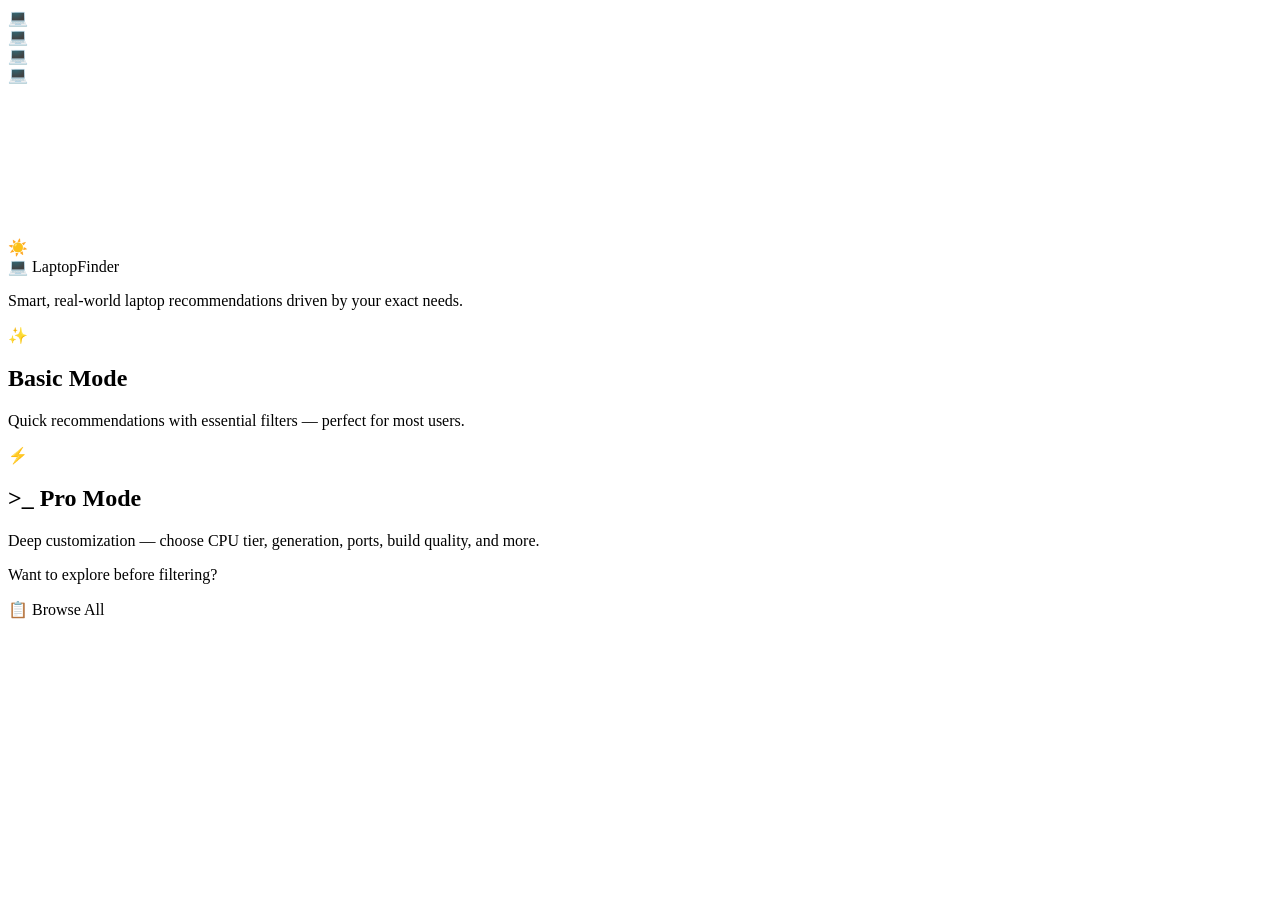
<file: src/main/resources/templates/index.html>
<!DOCTYPE html>
<html lang="en" xmlns:th="http://www.thymeleaf.org">
<head>
    <meta charset="UTF-8">
    <meta name="viewport" content="width=device-width, initial-scale=1.0">
    <title>LaptopFinder — AI Laptop Recommender</title>
    <link rel="stylesheet" th:href="@{/css/style.css}">
</head>
<body id="appBody">

<!-- Floating background elements for premium feel -->
<div class="floating-laptops" id="floatingLaptops">
    <div class="laptop-icon l-1">💻</div>
    <div class="laptop-icon l-2">💻</div>
    <div class="laptop-icon l-3">💻</div>
    <div class="laptop-icon l-4">💻</div>
</div>

<canvas id="binary-rain"></canvas>

<!-- Dark Mode Toggle -->
<div class="dark-toggle" id="darkToggle" onclick="toggleDarkMode()">☀️</div>

<!-- ============================================================
     WELCOME SCREEN
     ============================================================ -->
<div class="welcome-overlay" id="welcomeScreen">
    <span class="welcome-title">💻 LaptopFinder</span>
    <p class="welcome-sub">Smart, real-world laptop recommendations driven by your exact needs.</p>

    <div class="mode-cards">
        <div class="mode-card mode-basic" onclick="selectMode('basic')">
            <span class="mode-icon">✨</span>
            <h2>Basic Mode</h2>
            <p>Quick recommendations with essential filters — perfect for most users.</p>
        </div>
        <div class="mode-card mode-pro" onclick="selectMode('pro')">
            <span class="mode-icon">⚡</span>
            <h2>&gt;_ Pro Mode</h2>
            <p>Deep customization — choose CPU tier, generation, ports, build quality, and more.</p>
        </div>
    </div>
</div>

<!-- ============================================================
     MAIN CONTENT (hidden until mode selected)
     ============================================================ -->
<div class="container" id="mainContent" style="display:none;">
    <!-- Use-Case Presets -->
    <div class="preset-bar" id="presetBar">
        <div class="preset-card" onclick="applyPreset('gaming')">
            <span class="preset-icon">🎮</span> Gaming Beast
        </div>
        <div class="preset-card" onclick="applyPreset('student')">
            <span class="preset-icon">📚</span> Student Budget
        </div>
        <div class="preset-card" onclick="applyPreset('creative')">
            <span class="preset-icon">🎨</span> Content Creator
        </div>
        <div class="preset-card" onclick="applyPreset('developer')">
            <span class="preset-icon">💻</span> Developer Workstation
        </div>
    </div>

    <div class="header">
        <h1 id="pageTitle">Find Your Perfect Build</h1>
        <p id="pageSubtitle">Based on your selected preferences.</p>
    </div>

    <div class="main-layout">
        <div class="form-section">
            <div class="glass-card">
                <form th:action="@{/recommend}" method="post" id="mainForm">
                    <input type="hidden" name="mode" id="modeInput" value="basic">

                    <!-- ===================== COMMON FIELDS ===================== -->
                    <div class="form-group">
                        <label for="budget">Budget (₹)</label>
                        <input type="number" id="budget" name="budget" class="form-control" required placeholder="e.g. 100000" min="20000" step="5000" oninput="updateSnapshot()">
                    </div>

                    <div class="form-row">
                        <div class="form-group">
                            <label for="ram">Minimum RAM</label>
                            <select id="ram" name="ram" class="form-control" required onchange="updateSnapshot()">
                                <option value="8" selected>8 GB</option>
                                <option value="16">16 GB</option>
                                <option value="32">32 GB</option>
                            </select>
                        </div>
                        <div class="form-group">
                            <label for="purpose">Primary Purpose</label>
                            <select id="purpose" name="purpose" class="form-control" required onchange="updateSnapshot()">
                                <option value="student">Student / Office</option>
                                <option value="gaming">Gaming</option>
                                <option value="creative">Creative / Design</option>
                            </select>
                        </div>
                    </div>

                    <div class="form-row">
                        <div class="form-group">
                            <label for="displaySize">Display Size</label>
                            <select id="displaySize" name="displaySize" class="form-control" onchange="updateSnapshot()">
                                <option value="any">No Preference</option>
                                <option value="13-14">13" – 14" Portable</option>
                                <option value="15-16">15" – 16" Standard</option>
                                <option value="17+">17"+ Large</option>
                            </select>
                        </div>
                        <div class="form-group">
                            <label for="displayType">Display Type</label>
                            <select id="displayType" name="displayType" class="form-control" onchange="updateSnapshot()">
                                <option value="any">No Preference</option>
                                <option value="IPS">IPS (Standard)</option>
                                <option value="OLED/Mini-LED">OLED / Mini-LED</option>
                            </select>
                        </div>
                    </div>

                    <div class="form-group">
                        <label for="chipset">Chipset Preference</label>
                        <select id="chipset" name="chipset" class="form-control" onchange="onChipsetChange(); updateSnapshot();">
                            <option value="any">No Preference</option>
                            <option value="Intel">Intel Core</option>
                            <option value="AMD">AMD Ryzen</option>
                            <option value="Apple">Apple Silicon</option>
                        </select>
                    </div>

                    <!-- ===================== PRO-ONLY FIELDS ===================== -->
                    <div id="proFields" style="display:none;">
                        <div class="form-section-title">⚙ Advanced CPU</div>

                        <!-- Intel options -->
                        <div id="intelOptions" style="display:none;" class="form-row">
                            <div class="form-group">
                                <label for="cpuTier">Intel Tier</label>
                                <select id="cpuTierIntel" class="form-control" onchange="syncCpuTier(); updateSnapshot();">
                                    <option value="any">Any</option>
                                    <option value="i3">Core i3</option>
                                    <option value="i5">Core i5</option>
                                    <option value="i7">Core i7</option>
                                    <option value="i9">Core i9</option>
                                </select>
                            </div>
                            <div class="form-group">
                                <label for="cpuGenIntel">Generation</label>
                                <select id="cpuGenIntel" class="form-control" onchange="syncCpuGen(); updateSnapshot();">
                                    <option value="any">Any</option>
                                    <option value="11th Gen">11th Gen</option>
                                    <option value="12th Gen">12th Gen</option>
                                    <option value="13th Gen">13th Gen</option>
                                    <option value="14th Gen">14th Gen</option>
                                </select>
                            </div>
                        </div>

                        <!-- AMD options -->
                        <div id="amdOptions" style="display:none;" class="form-row">
                            <div class="form-group">
                                <label>AMD Tier</label>
                                <select id="cpuTierAmd" class="form-control" onchange="syncCpuTier(); updateSnapshot();">
                                    <option value="any">Any</option>
                                    <option value="Ryzen 3">Ryzen 3</option>
                                    <option value="Ryzen 5">Ryzen 5</option>
                                    <option value="Ryzen 7">Ryzen 7</option>
                                    <option value="Ryzen 9">Ryzen 9</option>
                                </select>
                            </div>
                            <div class="form-group">
                                <label>Architecture</label>
                                <select id="cpuGenAmd" class="form-control" onchange="syncCpuGen(); updateSnapshot();">
                                    <option value="any">Any</option>
                                    <option value="Zen 2">Zen 2</option>
                                    <option value="Zen 3">Zen 3</option>
                                    <option value="Zen 3+">Zen 3+</option>
                                    <option value="Zen 4">Zen 4</option>
                                </select>
                            </div>
                        </div>

                        <!-- Apple options -->
                        <div id="appleOptions" style="display:none;" class="form-row">
                            <div class="form-group">
                                <label>Apple Chip</label>
                                <select id="cpuTierApple" class="form-control" onchange="syncCpuTier(); updateSnapshot();">
                                    <option value="any">Any</option>
                                    <option value="M1">M1</option>
                                    <option value="M2">M2</option>
                                    <option value="M3">M3</option>
                                    <option value="M3 Pro">M3 Pro</option>
                                    <option value="M3 Max">M3 Max</option>
                                </select>
                            </div>
                            <div class="form-group">
                                <label>&nbsp;</label>
                                <input type="text" class="form-control" value="M-Series" disabled>
                            </div>
                        </div>

                        <!-- Hidden fields to submit to backend -->
                        <input type="hidden" name="cpuTier" id="cpuTierHidden" value="any">
                        <input type="hidden" name="cpuGeneration" id="cpuGenHidden" value="any">

                        <div class="form-section-title">🎮 GPU & Storage</div>
                        <div class="form-row">
                            <div class="form-group">
                                <label for="gpuPreference">GPU Class</label>
                                <select id="gpuPreference" name="gpuPreference" class="form-control" onchange="updateSnapshot()">
                                    <option value="any">No Preference</option>
                                    <option value="integrated">Integrated (Office)</option>
                                    <option value="entry">Entry Gaming (GTX)</option>
                                    <option value="mid">Mid Gaming (RTX 3050-4050)</option>
                                    <option value="high">High Gaming (RTX 4060+)</option>
                                </select>
                            </div>
                            <div class="form-group">
                                <label for="storageCapacity">Storage</label>
                                <select id="storageCapacity" name="storageCapacity" class="form-control" onchange="updateSnapshot()">
                                    <option value="any">No Preference</option>
                                    <option value="256GB">256 GB</option>
                                    <option value="512GB">512 GB</option>
                                    <option value="1TB">1 TB</option>
                                    <option value="2TB">2 TB</option>
                                </select>
                            </div>
                        </div>

                        <div class="form-section-title">🖥 Display Details</div>
                        <div class="form-row">
                            <div class="form-group">
                                <label for="resolution">Resolution</label>
                                <select id="resolution" name="resolution" class="form-control" onchange="updateSnapshot()">
                                    <option value="any">No Preference</option>
                                    <option value="FHD">FHD (1080p)</option>
                                    <option value="QHD">QHD (1440p)</option>
                                    <option value="4K">4K (2160p)</option>
                                </select>
                            </div>
                            <div class="form-group">
                                <label for="refreshRate">Min Refresh Rate</label>
                                <select id="refreshRate" name="refreshRate" class="form-control" onchange="updateSnapshot()">
                                    <option value="0">No Preference</option>
                                    <option value="60">60 Hz</option>
                                    <option value="90">90 Hz+</option>
                                    <option value="120">120 Hz+</option>
                                    <option value="144">144 Hz+</option>
                                </select>
                            </div>
                        </div>

                        <div class="form-section-title">🔌 Ports & Connectivity</div>
                        <div class="form-row">
                            <div class="form-group">
                                <label for="minUsbA">Min USB-A Ports</label>
                                <select id="minUsbA" name="minUsbA" class="form-control" onchange="updateSnapshot()">
                                    <option value="0">Not Important</option>
                                    <option value="1">At least 1</option>
                                    <option value="2">At least 2</option>
                                    <option value="3">At least 3</option>
                                </select>
                            </div>
                            <div class="form-group">
                                <label for="minUsbC">Min USB-C / TB Ports</label>
                                <select id="minUsbC" name="minUsbC" class="form-control" onchange="updateSnapshot()">
                                    <option value="0">Not Important</option>
                                    <option value="1">At least 1</option>
                                    <option value="2">At least 2</option>
                                    <option value="3">At least 3</option>
                                </select>
                            </div>
                        </div>
                        <div class="form-row">
                            <div class="form-check">
                                <input type="checkbox" id="hdmiRequired" name="hdmiRequired" value="true" onchange="updateSnapshot()">
                                <label for="hdmiRequired">HDMI Port Required</label>
                            </div>
                            <div class="form-check">
                                <input type="checkbox" id="sdCardRequired" name="sdCardRequired" value="true" onchange="updateSnapshot()">
                                <label for="sdCardRequired">SD Card Slot Required</label>
                            </div>
                        </div>

                        <div class="form-section-title">🔊 Build & Ergonomics</div>
                        <div class="form-row">
                            <div class="form-group">
                                <label for="speakerQuality">Speaker Quality</label>
                                <select id="speakerQuality" name="speakerQuality" class="form-control" onchange="updateSnapshot()">
                                    <option value="any">No Preference</option>
                                    <option value="Basic">Basic</option>
                                    <option value="Good">Good</option>
                                    <option value="Premium">Premium (Harman/6-Speaker)</option>
                                </select>
                            </div>
                            <div class="form-group">
                                <label for="buildMaterial">Build Material</label>
                                <select id="buildMaterial" name="buildMaterial" class="form-control" onchange="updateSnapshot()">
                                    <option value="any">No Preference</option>
                                    <option value="Plastic">Plastic</option>
                                    <option value="Aluminum">Aluminum</option>
                                    <option value="Magnesium">Magnesium Alloy</option>
                                </select>
                            </div>
                        </div>
                        <div class="form-row">
                            <div class="form-group">
                                <label for="weightPreference">Weight Class</label>
                                <select id="weightPreference" name="weightPreference" class="form-control" onchange="updateSnapshot()">
                                    <option value="any">No Preference</option>
                                    <option value="ultralight">Ultralight (&lt; 1.5 kg)</option>
                                    <option value="medium">Medium (1.5 – 2 kg)</option>
                                    <option value="heavy">Heavy (&gt; 2 kg)</option>
                                </select>
                            </div>
                            <div class="form-group">
                                <label for="batteryPreference">Min Battery Life</label>
                                <select id="batteryPreference" name="batteryPreference" class="form-control" onchange="updateSnapshot()">
                                    <option value="any">No Preference</option>
                                    <option value="8">8+ Hours</option>
                                    <option value="12">12+ Hours</option>
                                    <option value="15">15+ Hours</option>
                                </select>
                            </div>
                        </div>
                    </div>
                    <!-- End Pro Fields -->

                    <button type="submit" class="btn" id="submitBtn">Get Recommendations</button>
                </form>
            </div>
        </div>

        <!-- Snapshot Panel -->
        <div class="snapshot-section glass-card" id="snapshotPanel">
            <h3 id="snapshotTitle">Your Config</h3>
            <div class="snapshot-content" id="snapshotContent">
                <div class="snapshot-item"><div class="snapshot-label">Budget</div><div class="snapshot-value" id="snap-budget">Not Set</div></div>
                <div class="snapshot-item"><div class="snapshot-label">RAM</div><div class="snapshot-value" id="snap-ram">8 GB</div></div>
                <div class="snapshot-item"><div class="snapshot-label">Purpose</div><div class="snapshot-value" id="snap-purpose">Student</div></div>
                <div class="snapshot-item"><div class="snapshot-label">Display</div><div class="snapshot-value" id="snap-display">Any</div></div>
                <div class="snapshot-item"><div class="snapshot-label">Chipset</div><div class="snapshot-value" id="snap-chipset">Any</div></div>
                <!-- Pro-only snapshot items -->
                <div id="proSnapshotItems" style="display:none;">
                    <div class="snapshot-item"><div class="snapshot-label">CPU</div><div class="snapshot-value" id="snap-cpu">Any</div></div>
                    <div class="snapshot-item"><div class="snapshot-label">GPU</div><div class="snapshot-value" id="snap-gpu">Any</div></div>
                    <div class="snapshot-item"><div class="snapshot-label">Storage</div><div class="snapshot-value" id="snap-storage">Any</div></div>
                    <div class="snapshot-item"><div class="snapshot-label">Ports</div><div class="snapshot-value" id="snap-ports">Any</div></div>
                    <div class="snapshot-item"><div class="snapshot-label">Build</div><div class="snapshot-value" id="snap-build">Any</div></div>
                </div>
            </div>
        </div>

    </div>
</div>

<!-- Page Footer -->
<div class="page-footer">
    <p>Want to explore before filtering?</p>
    <a th:href="@{/catalog}" class="btn btn-outline btn-footer">
        📋 Browse All
    </a>
</div>
<!-- ============================================================
     SCRIPTS
     ============================================================ -->
<script>
    let currentMode = 'basic';

    function selectMode(mode) {
        currentMode = mode;
        document.getElementById('modeInput').value = mode;
        document.getElementById('welcomeScreen').classList.add('hidden');
        document.getElementById('mainContent').style.display = 'block';

        if (mode === 'pro') {
            document.getElementById('appBody').classList.add('pro-mode');
            document.getElementById('proFields').style.display = 'block';
            document.getElementById('proSnapshotItems').style.display = 'block';
            document.getElementById('pageTitle').textContent = '>_ Pro Mode';
            document.getElementById('pageSubtitle').textContent = 'Granular hardware filtering for power users.';
            startBinaryRain();
        } else {
            document.getElementById('appBody').classList.remove('pro-mode');
            document.getElementById('proFields').style.display = 'none';
            document.getElementById('proSnapshotItems').style.display = 'none';
            document.getElementById('pageTitle').textContent = 'Find Your Perfect Build';
            document.getElementById('pageSubtitle').textContent = 'Smart recommendations based on your preferences.';
        }
        updateSnapshot();
    }

    function onChipsetChange() {
        const v = document.getElementById('chipset').value;
        document.getElementById('intelOptions').style.display = (v === 'Intel' && currentMode === 'pro') ? 'grid' : 'none';
        document.getElementById('amdOptions').style.display = (v === 'AMD' && currentMode === 'pro') ? 'grid' : 'none';
        document.getElementById('appleOptions').style.display = (v === 'Apple' && currentMode === 'pro') ? 'grid' : 'none';
        syncCpuTier(); syncCpuGen();
    }

    function syncCpuTier() {
        const chip = document.getElementById('chipset').value;
        let val = 'any';
        if (chip === 'Intel') val = document.getElementById('cpuTierIntel').value;
        if (chip === 'AMD') val = document.getElementById('cpuTierAmd').value;
        if (chip === 'Apple') val = document.getElementById('cpuTierApple').value;
        document.getElementById('cpuTierHidden').value = val;
    }

    function syncCpuGen() {
        const chip = document.getElementById('chipset').value;
        let val = 'any';
        if (chip === 'Intel') val = document.getElementById('cpuGenIntel').value;
        if (chip === 'AMD') val = document.getElementById('cpuGenAmd').value;
        if (chip === 'Apple') val = 'M-Series';
        document.getElementById('cpuGenHidden').value = val;
    }

    function updateSnapshot() {
        const bv = document.getElementById('budget').value;
        document.getElementById('snap-budget').innerText = bv ? '₹' + parseInt(bv).toLocaleString('en-IN') : 'Not Set';

        const rs = document.getElementById('ram');
        document.getElementById('snap-ram').innerText = rs.options[rs.selectedIndex].text;

        const ps = document.getElementById('purpose');
        document.getElementById('snap-purpose').innerText = ps.options[ps.selectedIndex].text.split('/')[0].trim();

        const ds = document.getElementById('displaySize');
        const dt = document.getElementById('displayType');
        let dispText = '';
        dispText += (ds.value === 'any') ? 'Any size' : ds.options[ds.selectedIndex].text.split('(')[0].trim();
        dispText += ' · ';
        dispText += (dt.value === 'any') ? 'Any type' : dt.options[dt.selectedIndex].text.split('(')[0].trim();
        document.getElementById('snap-display').innerText = dispText;

        const cs = document.getElementById('chipset');
        document.getElementById('snap-chipset').innerText = cs.value === 'any' ? 'Any' : cs.options[cs.selectedIndex].text;

        // Pro-only
        if (currentMode === 'pro') {
            const tier = document.getElementById('cpuTierHidden').value;
            const gen = document.getElementById('cpuGenHidden').value;
            document.getElementById('snap-cpu').innerText = (tier === 'any' ? 'Any tier' : tier) + ' · ' + (gen === 'any' ? 'Any gen' : gen);

            const gpu = document.getElementById('gpuPreference');
            document.getElementById('snap-gpu').innerText = gpu.value === 'any' ? 'Any' : gpu.options[gpu.selectedIndex].text.split('(')[0].trim();

            const stor = document.getElementById('storageCapacity');
            document.getElementById('snap-storage').innerText = stor.value === 'any' ? 'Any' : stor.options[stor.selectedIndex].text;

            const usbA = document.getElementById('minUsbA').value;
            const usbC = document.getElementById('minUsbC').value;
            const hdmi = document.getElementById('hdmiRequired').checked;
            const sd = document.getElementById('sdCardRequired').checked;
            let portStr = '';
            if (usbA > 0) portStr += usbA + ' USB-A ';
            if (usbC > 0) portStr += usbC + ' USB-C ';
            if (hdmi) portStr += 'HDMI ';
            if (sd) portStr += 'SD ';
            document.getElementById('snap-ports').innerText = portStr || 'Any';

            const bm = document.getElementById('buildMaterial');
            const wt = document.getElementById('weightPreference');
            let buildStr = (bm.value === 'any' ? 'Any material' : bm.options[bm.selectedIndex].text);
            buildStr += ' · ' + (wt.value === 'any' ? 'Any weight' : wt.options[wt.selectedIndex].text);
            document.getElementById('snap-build').innerText = buildStr;
        }
    }

    // ============================================================
    //  BINARY RAIN ANIMATION
    // ============================================================
    function startBinaryRain() {
        const canvas = document.getElementById('binary-rain');
        const ctx = canvas.getContext('2d');

        function resize() {
            canvas.width = window.innerWidth;
            canvas.height = window.innerHeight;
        }
        resize();
        window.addEventListener('resize', resize);

        const fontSize = 14;
        const columns = Math.floor(canvas.width / fontSize);
        const drops = Array(columns).fill(1);

        function draw() {
            ctx.fillStyle = 'rgba(0, 0, 0, 0.05)';
            ctx.fillRect(0, 0, canvas.width, canvas.height);

            ctx.fillStyle = '#00ff00';
            ctx.font = fontSize + 'px "Share Tech Mono", monospace';

            for (let i = 0; i < drops.length; i++) {
                const text = Math.random() > 0.5 ? '1' : '0';
                ctx.globalAlpha = 0.15 + Math.random() * 0.3;
                ctx.fillText(text, i * fontSize, drops[i] * fontSize);

                if (drops[i] * fontSize > canvas.height && Math.random() > 0.975) {
                    drops[i] = 0;
                }
                drops[i]++;
            }
            ctx.globalAlpha = 1;
            requestAnimationFrame(draw);
        }
        draw();
    }

    window.onload = function() {
        updateSnapshot();
        // Restore dark mode from localStorage
        if (localStorage.getItem('darkMode') === 'true') {
            document.body.classList.add('dark-mode');
            document.getElementById('darkToggle').textContent = '🌙';
        }
    };

    function toggleDarkMode() {
        const body = document.body;
        body.classList.toggle('dark-mode');
        const isDark = body.classList.contains('dark-mode');
        localStorage.setItem('darkMode', isDark);
        document.getElementById('darkToggle').textContent = isDark ? '🌙' : '☀️';
    }

    function applyPreset(preset) {
        const presets = {
            gaming:    { budget: 100000, ram: '16', purpose: 'gaming', displaySize: '15-16', displayType: 'any', chipset: 'any' },
            student:   { budget: 40000,  ram: '8',  purpose: 'student', displaySize: 'any',   displayType: 'any', chipset: 'any' },
            creative:  { budget: 150000, ram: '32', purpose: 'creative', displaySize: 'any',  displayType: 'OLED/Mini-LED', chipset: 'any' },
            developer: { budget: 80000,  ram: '16', purpose: 'student', displaySize: '15-16', displayType: 'any', chipset: 'Intel' }
        };
        const p = presets[preset];
        if (!p) return;

        document.getElementById('budget').value = p.budget;
        document.getElementById('ram').value = p.ram;
        document.getElementById('purpose').value = p.purpose;
        document.getElementById('displaySize').value = p.displaySize;
        document.getElementById('displayType').value = p.displayType;
        document.getElementById('chipset').value = p.chipset;
        onChipsetChange();
        updateSnapshot();

        // Flash the preset card
        document.getElementById('submitBtn').scrollIntoView({ behavior: 'smooth' });
    }
</script>
</body>
</html>
</file>
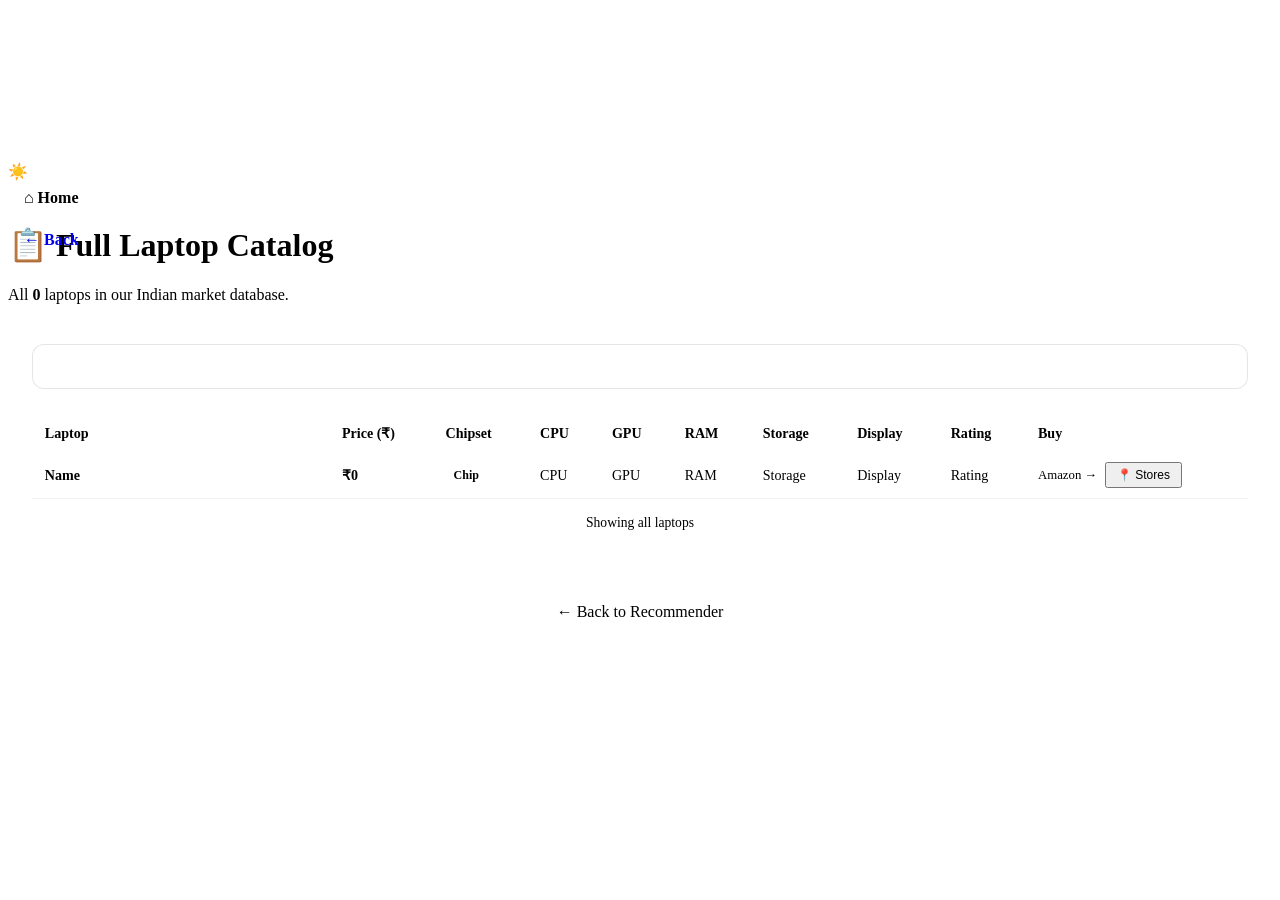
<file: src/main/resources/templates/catalog.html>
<!DOCTYPE html>
<html lang="en" xmlns:th="http://www.thymeleaf.org">
<head>
    <meta charset="UTF-8">
    <meta name="viewport" content="width=device-width, initial-scale=1.0">
    <title>Full Laptop Catalog — LaptopFinder</title>
    <link rel="stylesheet" th:href="@{/css/style.css}">
    <style>
        .catalog-table-wrap {
            overflow-x: auto;
            -webkit-overflow-scrolling: touch;
        }
        .catalog-table {
            width: 100%;
            border-collapse: separate;
            border-spacing: 0;
            font-size: 0.88rem;
        }
        .catalog-table thead th {
            position: sticky;
            top: 0;
            background: rgba(255,255,255,0.9);
            backdrop-filter: blur(10px);
            -webkit-backdrop-filter: blur(10px);
            padding: 0.7rem 0.8rem;
            text-align: left;
            font-weight: 600;
            color: var(--text-primary);
            border-bottom: 2px solid var(--accent);
            white-space: nowrap;
            z-index: 2;
        }
        /* Pro mode overrides for table */
        body.pro-mode .catalog-table thead th {
            background: rgba(0,10,0,0.95);
            border-bottom-color: #00ff00;
        }
        body.pro-mode .catalog-table tbody tr:hover {
            background: rgba(0,255,0,0.06);
        }
        body.pro-mode .catalog-table td {
            border-bottom-color: rgba(0,255,0,0.08);
        }
        body.pro-mode .search-bar {
            background: rgba(0,20,0,0.6);
            border-color: rgba(0,255,0,0.25);
            color: #00ff00;
        }
        body.pro-mode .search-bar:focus {
            border-color: #00ff00;
            box-shadow: 0 0 0 4px rgba(0,255,0,0.15);
        }
        body.pro-mode .search-bar::placeholder { color: rgba(0,255,0,0.4); }
        body.pro-mode .chip-intel  { background: rgba(0,255,0,0.1); color: #00ff00; }
        body.pro-mode .chip-amd    { background: rgba(0,255,0,0.1); color: #00cc00; }
        body.pro-mode .chip-apple  { background: rgba(0,255,0,0.1); color: #33ff33; }
        body.pro-mode .amazon-link { color: #00ff00; }

        .catalog-table tbody tr {
            transition: background 0.2s;
        }
        .catalog-table tbody tr:hover {
            background: rgba(0,113,227,0.04);
        }
        .catalog-table td {
            padding: 0.6rem 0.8rem;
            border-bottom: 1px solid rgba(0,0,0,0.05);
            white-space: nowrap;
            color: var(--text-secondary);
        }
        .catalog-table td:first-child { font-weight: 600; color: var(--text-primary); white-space: normal; min-width: 200px; }
        .catalog-table .price-cell { font-weight: 600; color: var(--text-primary); }
        .catalog-table .chip-badge {
            display: inline-block;
            padding: 0.15rem 0.5rem;
            border-radius: 8px;
            font-size: 0.75rem;
            font-weight: 600;
        }
        .chip-intel  { background: #dbeafe; color: #1d4ed8; }
        .chip-amd    { background: #fce7f3; color: #be185d; }
        .chip-apple  { background: #f3e8ff; color: #7c3aed; }
        .search-bar {
            width: 100%;
            padding: 0.8rem 1.2rem;
            background: rgba(255,255,255,0.5);
            border: 1px solid rgba(0,0,0,0.1);
            border-radius: 12px;
            font-size: 1rem;
            margin-bottom: 1.5rem;
            font-family: inherit;
            transition: all 0.3s;
            box-sizing: border-box;
        }
        .search-bar:focus {
            outline: none;
            border-color: var(--accent);
            box-shadow: 0 0 0 4px rgba(0,113,227,0.12);
        }
        .catalog-count {
            text-align: center;
            font-size: 0.85rem;
            color: var(--text-secondary);
            margin-top: 1rem;
        }
        .amazon-link {
            color: var(--accent);
            text-decoration: none;
            font-size: 0.8rem;
            font-weight: 500;
        }
        .amazon-link:hover { text-decoration: underline; }
    </style>
</head>
<body th:classappend="${mode == 'pro'} ? 'pro-mode' : ''">

<canvas id="binary-rain"></canvas>

<!-- Dark Mode Toggle -->
<div class="dark-toggle" id="darkToggle" onclick="toggleDarkMode()">☀️</div>

    <div class="container" style="position:relative;">
        <div style="position: absolute; top: 0rem; left: 0rem; z-index: 10; display: flex; flex-direction: column; gap: 0.5rem;">
            <a th:href="@{/}" class="btn btn-outline" style="width: auto; padding: 0.5rem 1rem; text-decoration: none; font-weight: bold; border-radius: 8px;">⌂ Home</a>
            <a href="javascript:history.back()" class="btn btn-outline" style="width: auto; padding: 0.5rem 1rem; text-decoration: none; font-weight: bold; border-radius: 8px;">← Back</a>
        </div>

        <div class="header" style="padding-top: 1.5rem;">
            <h1 th:text="${mode == 'pro'} ? '>_ Full Catalog' : '📋 Full Laptop Catalog'">📋 Full Laptop Catalog</h1>
            <p>All <strong th:text="${totalCount}">0</strong> laptops in our Indian market database.</p>
        </div>

        <div class="glass-card" style="padding:1.5rem;">
            <input type="text" class="search-bar" id="searchInput"
                   th:placeholder="${mode == 'pro'} ? '> grep -i ...' : '🔍  Search by name, brand, chipset, GPU...'"
                   onkeyup="filterTable()">

            <div class="catalog-table-wrap">
                <table class="catalog-table" id="catalogTable">
                    <thead>
                        <tr>
                            <th>Laptop</th>
                            <th>Price (₹)</th>
                            <th>Chipset</th>
                            <th>CPU</th>
                            <th>GPU</th>
                            <th>RAM</th>
                            <th>Storage</th>
                            <th>Display</th>
                            <th>Rating</th>
                            <th>Buy</th>
                        </tr>
                    </thead>
                    <tbody>
                        <tr th:each="laptop : ${laptops}">
                            <td th:text="${laptop.title}">Name</td>
                            <td class="price-cell" th:text="'₹' + ${#numbers.formatDecimal(laptop.price, 1, 0)}">₹0</td>
                            <td>
                                <span class="chip-badge"
                                      th:classappend="${laptop.chipsetFamily == 'Intel'} ? 'chip-intel' : (${laptop.chipsetFamily == 'AMD'} ? 'chip-amd' : 'chip-apple')"
                                      th:text="${laptop.chipsetFamily}">Chip</span>
                            </td>
                            <td th:text="${laptop.cpuTier} + ' · ' + ${laptop.cpuGeneration}">CPU</td>
                            <td th:text="${laptop.gpuModel}">GPU</td>
                            <td th:text="${laptop.ramGB} + ' GB'">RAM</td>
                            <td th:text="${laptop.storageCapacity}">Storage</td>
                            <td th:text="${laptop.displaySize} + '&quot; ' + ${laptop.displayType}">Display</td>
                            <td th:text="${laptop.rating} + ' ⭐'">Rating</td>
                            <td>
                                <div style="display:flex; gap:0.5rem; align-items:center;">
                                    <a th:href="'https://www.amazon.in/s?k=' + ${laptop.title}" target="_blank" class="amazon-link">Amazon →</a>
                                    <button type="button" class="btn btn-store" style="padding:0.25rem 0.6rem; font-size:0.75rem;" th:attr="data-title=${laptop.title}" onclick="openStoreModal(this.getAttribute('data-title'))">📍 Stores</button>
                                </div>
                            </td>
                        </tr>
                    </tbody>
                </table>
            </div>
            <div class="catalog-count" id="resultCount">Showing all laptops</div>
        </div>

        <div style="text-align:center; margin: 3rem 0;">
            <a th:href="@{/}" class="btn btn-outline" style="text-decoration:none;">← Back to Recommender</a>
        </div>
    </div>

    <script>
        function filterTable() {
            const q = document.getElementById('searchInput').value.toLowerCase();
            const rows = document.querySelectorAll('#catalogTable tbody tr');
            let visible = 0;
            rows.forEach(row => {
                const text = row.textContent.toLowerCase();
                const show = text.includes(q);
                row.style.display = show ? '' : 'none';
                if (show) visible++;
            });
            document.getElementById('resultCount').textContent =
                q ? 'Showing ' + visible + ' of ' + rows.length + ' laptops' : 'Showing all laptops';
        }

        // Binary rain for pro mode
        (function() {
            const canvas = document.getElementById('binary-rain');
            if (!canvas || !document.body.classList.contains('pro-mode')) return;
            const ctx = canvas.getContext('2d');
            canvas.width = window.innerWidth;
            canvas.height = window.innerHeight;
            const cols = Math.floor(canvas.width / 18);
            const drops = Array(cols).fill(1);
            function draw() {
                ctx.fillStyle = 'rgba(0,0,0,0.05)';
                ctx.fillRect(0, 0, canvas.width, canvas.height);
                ctx.fillStyle = '#00ff0033';
                ctx.font = '14px monospace';
                for (let i = 0; i < drops.length; i++) {
                    const t = Math.random() > 0.5 ? '1' : '0';
                    ctx.fillText(t, i * 18, drops[i] * 18);
                    if (drops[i] * 18 > canvas.height && Math.random() > 0.975) drops[i] = 0;
                    drops[i]++;
                }
            }
            setInterval(draw, 50);
            window.addEventListener('resize', () => { canvas.width = window.innerWidth; canvas.height = window.innerHeight; });
        })();

        // Dark mode
        if (localStorage.getItem('darkMode') === 'true') {
            document.body.classList.add('dark-mode');
            document.getElementById('darkToggle').textContent = '🌙';
        }

        function toggleDarkMode() {
            document.body.classList.toggle('dark-mode');
            const isDark = document.body.classList.contains('dark-mode');
            localStorage.setItem('darkMode', isDark);
            document.getElementById('darkToggle').textContent = isDark ? '🌙' : '☀️';
        }
    </script>

    <!-- Reusable Store Locator Modal Fragment -->
    <div th:replace="~{fragments/store-modal :: storeModal}"></div>
</body>
</html>
</file>
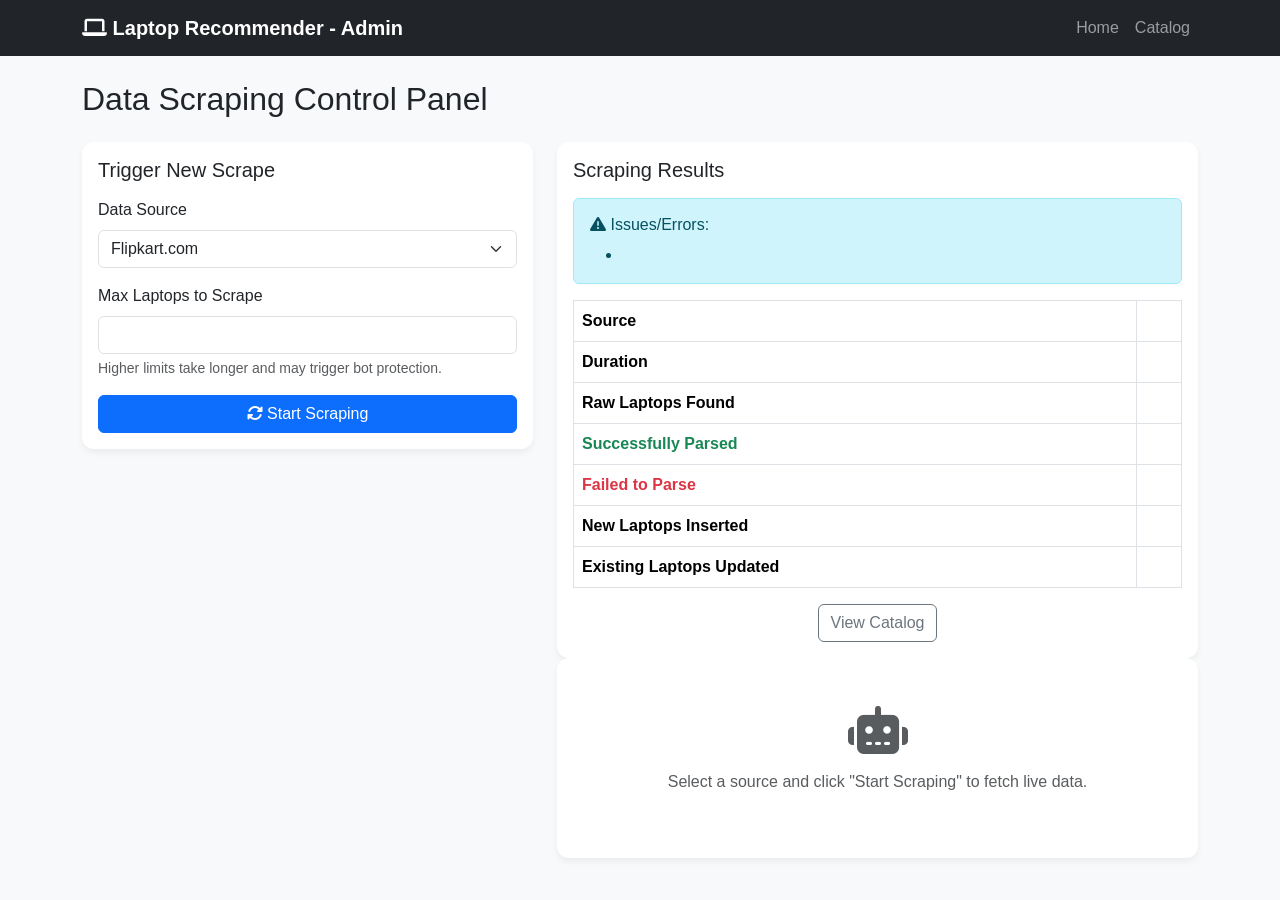
<file: src/main/resources/templates/scrape.html>
<!DOCTYPE html>
<html lang="en" xmlns:th="http://www.thymeleaf.org">
<head>
    <meta charset="UTF-8">
    <meta name="viewport" content="width=device-width, initial-scale=1.0">
    <title>Admin - Web Scraping</title>
    <!-- Use similar styling to the rest of the application -->
    <link href="https://cdn.jsdelivr.net/npm/bootstrap@5.3.0/dist/css/bootstrap.min.css" rel="stylesheet">
    <link rel="stylesheet" href="https://cdnjs.cloudflare.com/ajax/libs/font-awesome/6.4.0/css/all.min.css">
    <style>
        body { background-color: #f8f9fa; font-family: 'Segoe UI', Tahoma, Geneva, Verdana, sans-serif; }
        .navbar { background-color: #212529; }
        .navbar-brand { font-weight: bold; color: #fff; }
        .card { border-radius: 12px; border: none; box-shadow: 0 4px 6px rgba(0,0,0,0.05); }
    </style>
</head>
<body>

<!-- Navbar -->
<nav class="navbar navbar-expand-lg navbar-dark mb-4">
    <div class="container">
        <a class="navbar-brand" href="/"><i class="fas fa-laptop"></i> Laptop Recommender - Admin</a>
        <div class="collapse navbar-collapse">
            <ul class="navbar-nav ms-auto">
                <li class="nav-item">
                    <a class="nav-link" href="/">Home</a>
                </li>
                <li class="nav-item">
                    <a class="nav-link" href="/catalog">Catalog</a>
                </li>
            </ul>
        </div>
    </div>
</nav>

<div class="container">
    <h2 class="mb-4">Data Scraping Control Panel</h2>
    
    <div class="row">
        <div class="col-md-5">
            <div class="card mb-4">
                <div class="card-body">
                    <h5 class="card-title mb-3">Trigger New Scrape</h5>
                    <form action="/admin/scrape" method="post">
                        <div class="mb-3">
                            <label class="form-label">Data Source</label>
                            <select class="form-select" name="source">
                                <option value="flipkart" th:selected="${source == 'flipkart'}">Flipkart.com</option>
                                <option value="amazon" th:selected="${source == 'amazon'}">Amazon.in</option>
                            </select>
                        </div>
                        <div class="mb-3">
                            <label class="form-label">Max Laptops to Scrape</label>
                            <input type="number" class="form-control" name="limit" th:value="${limit != null ? limit : 100}" min="10" max="500">
                            <div class="form-text">Higher limits take longer and may trigger bot protection.</div>
                        </div>
                        <button type="submit" class="btn btn-primary w-100" id="scrapeBtn">
                            <i class="fas fa-sync-alt"></i> Start Scraping
                        </button>
                    </form>
                </div>
            </div>
        </div>
        
        <div class="col-md-7">
            <div class="card" th:if="${result != null}">
                <div class="card-body">
                    <h5 class="card-title">Scraping Results</h5>
                    
                    <div class="alert alert-info mt-3" th:if="${!result.errors.isEmpty()}">
                        <h6><i class="fas fa-exclamation-triangle"></i> Issues/Errors:</h6>
                        <ul class="mb-0">
                            <li th:each="error : ${result.errors}" th:text="${error}"></li>
                        </ul>
                    </div>
                    
                    <table class="table table-bordered mt-3">
                        <tbody>
                            <tr>
                                <th>Source</th>
                                <td th:text="${result.source}"></td>
                            </tr>
                            <tr>
                                <th>Duration</th>
                                <td th:text="${result.durationMs + ' ms'}"></td>
                            </tr>
                            <tr>
                                <th>Raw Laptops Found</th>
                                <td th:text="${result.totalFound}"></td>
                            </tr>
                            <tr>
                                <th class="text-success">Successfully Parsed</th>
                                <td class="text-success fw-bold" th:text="${result.successfullyParsed}"></td>
                            </tr>
                            <tr>
                                <th class="text-danger">Failed to Parse</th>
                                <td class="text-danger" th:text="${result.failedToParse}"></td>
                            </tr>
                            <tr>
                                <th>New Laptops Inserted</th>
                                <td th:text="${result.newLaptops}"></td>
                            </tr>
                            <tr>
                                <th>Existing Laptops Updated</th>
                                <td th:text="${result.updatedLaptops}"></td>
                            </tr>
                        </tbody>
                    </table>
                    
                    <div class="mt-3 text-center">
                        <a href="/catalog" class="btn btn-outline-secondary">View Catalog</a>
                    </div>
                </div>
            </div>
            
            <div class="card" th:if="${result == null}">
                <div class="card-body text-center text-muted py-5">
                    <i class="fas fa-robot fa-3x mb-3"></i>
                    <p>Select a source and click "Start Scraping" to fetch live data.</p>
                </div>
            </div>
        </div>
    </div>
</div>

<script>
    document.querySelector('form').addEventListener('submit', function() {
        var btn = document.getElementById('scrapeBtn');
        btn.innerHTML = '<span class="spinner-border spinner-border-sm" role="status" aria-hidden="true"></span> Scraping (this may take a minute)...';
        btn.disabled = true;
    });
</script>

</body>
</html>
</file>
